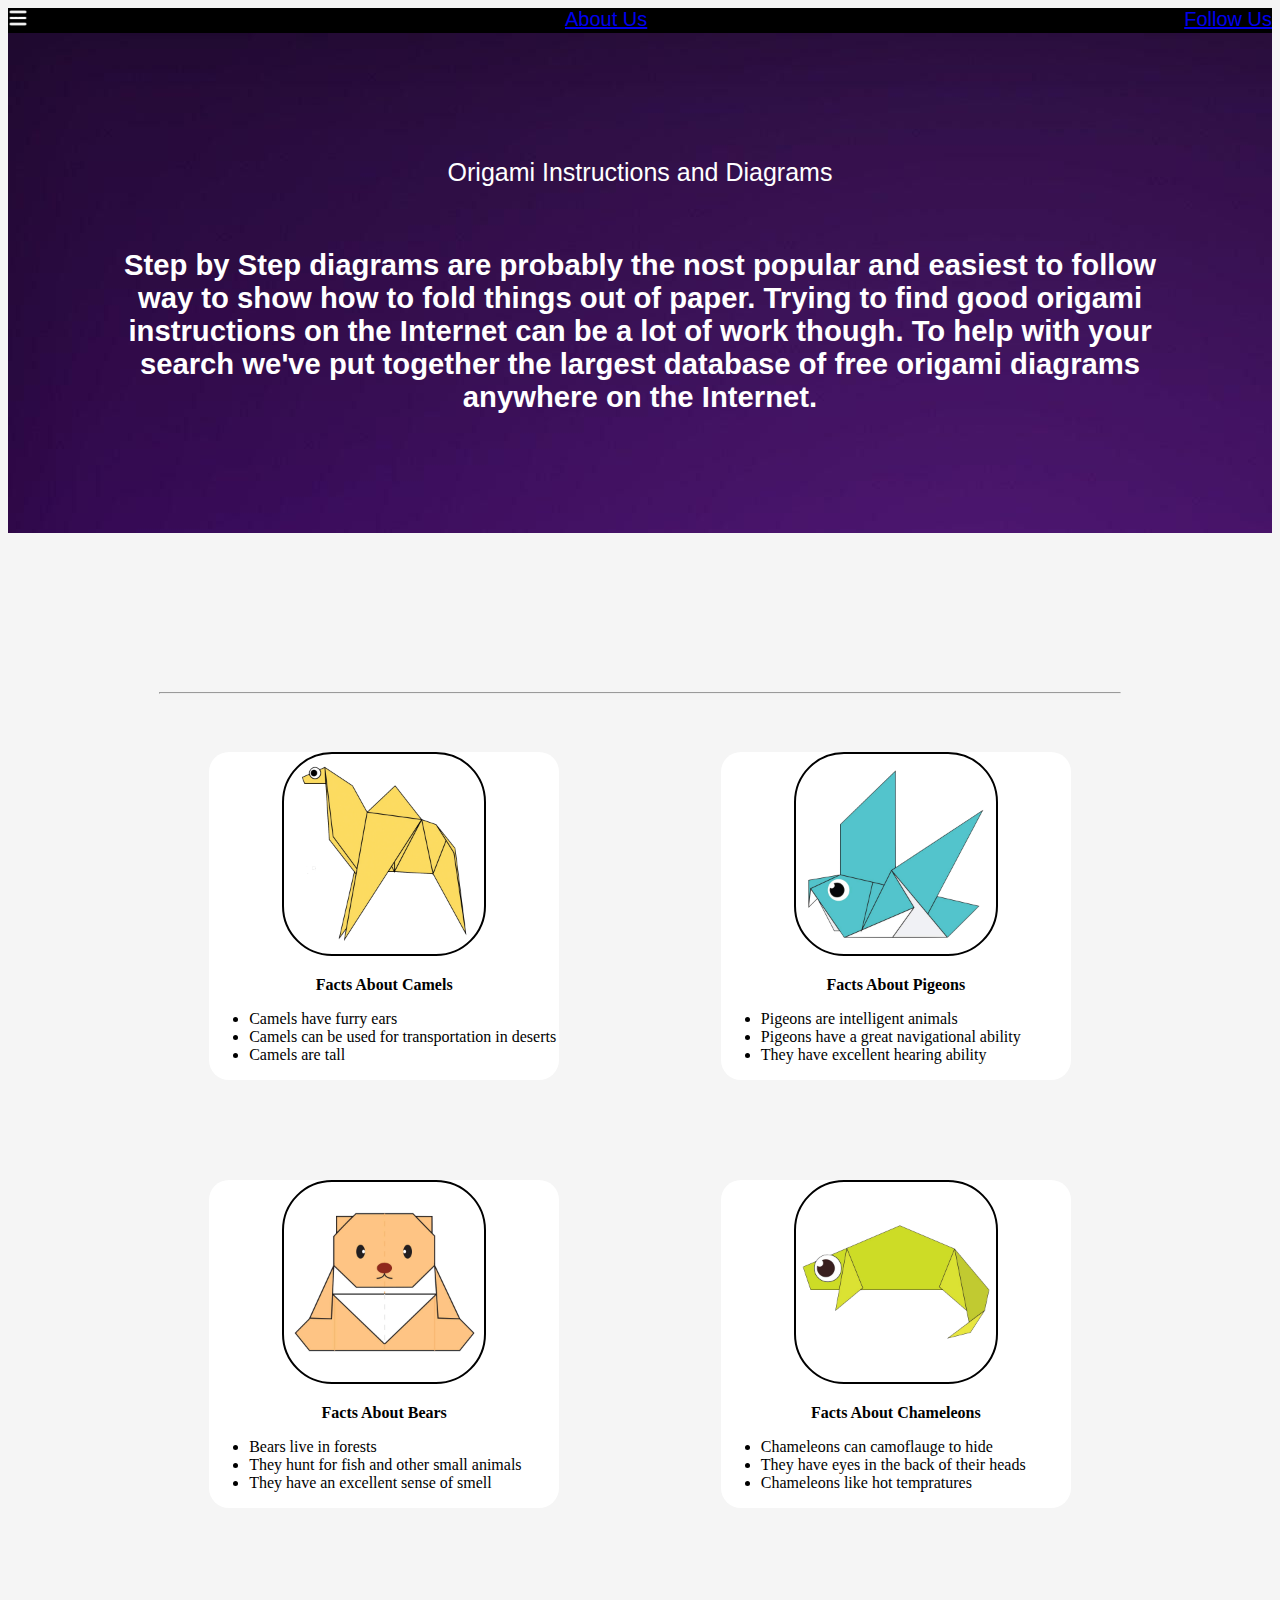
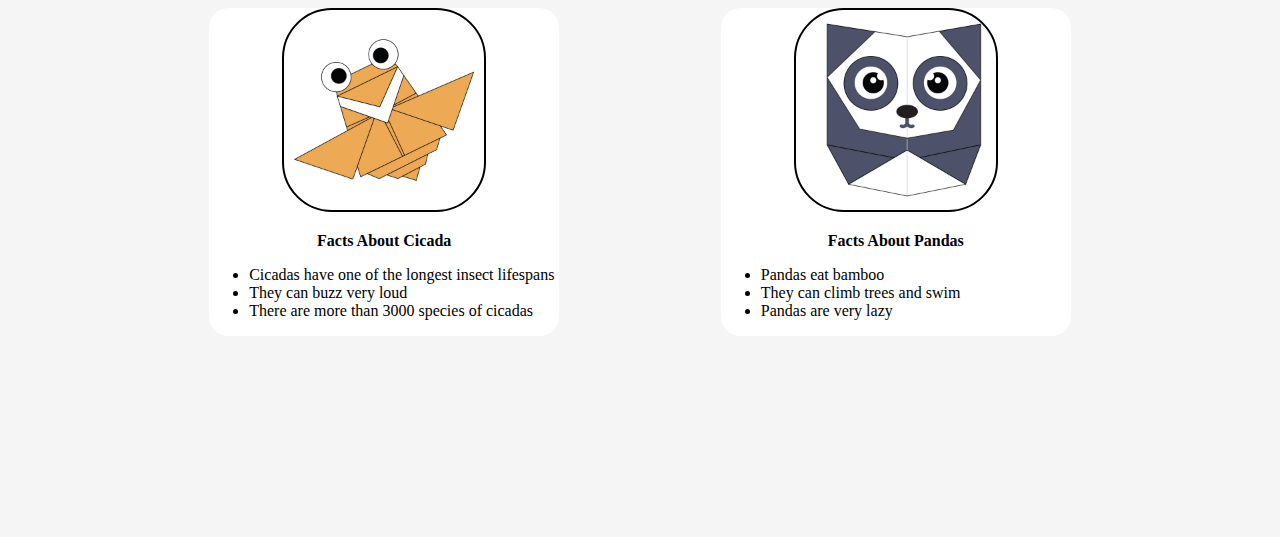
<file: index.html>
<!DOCTYPE html>
<html>
    <head>
        <title>Origami Designs</title>

        <link rel="stylesheet"
        type="text/css"
        href="style.css"
        />

    </head>
    <body>
        <div class="header">

            <div class="menu">
                <div><a href="#"> <img src="images/menu4.png" width="20px" height="20px"></a></div>                <div><a href="aboutus.html"> About Us</a></div>
                <div><a href="followus.html"> Follow Us</a></div>
            </div>

            <div class="bodyimg">
                <div class="text">
                    <p>
                        Origami Instructions and Diagrams
                    </p>
                    <h3><br>
                    Step by Step diagrams are probably the nost popular and easiest to follow way to show how to fold things out of paper.
                    Trying to find good origami instructions on the Internet can be a lot of work though. To help with your search we've put 
                    together the largest database of free origami diagrams anywhere on the Internet.
                    </h3>
                </div>
            </div>
        </div>


        <div class="grid">
            <hr width=2500px >
            <div class="origami">
                <center>
                <a href="https://origami.me/camel/"> <img src="images/camel.png" width=200px height = 200px></a>
                <p><b>Facts About Camels</b></p>
                </center>
                
                <ul>
                    <li>Camels have furry ears</li>
                    <li>Camels can be used for transportation in deserts</li>
                    <li>Camels are tall</li>
                </ul>
            </div>

            <div class="origami">
                
                <center>
                <a href="https://origami.me/pigeon/"> <img src="images/pigeon.png" width=200px height = 200px></a>
                <p><b>Facts About Pigeons</b></p>
                </center>

                <ul>
                    <li>Pigeons are intelligent animals</li>
                    <li>Pigeons have a great navigational ability</li>
                    <li>They have excellent hearing ability</li>
                </ul>
            </div>

            <div class="origami">
                
                <center>
                <a href="http://origami.me/teddy-bear/"> <img src="images/teddy.png" width=200px height = 200px></a>
                <p><b>Facts About Bears</b></p>
                </center>

                <ul>
                    <li>Bears live in forests</li>
                    <li>They hunt for fish and other small animals</li>
                    <li>They have an excellent sense of smell</li>
                </ul>
            </div>

            <div class="origami">
                
                <center>
                <a href="http://origami.me/chameleon/"> <img src="images/chameleon.png" width=200px height = 200px></a>
                <p><b>Facts About Chameleons</b></p>
                </center>

                <ul>
                    <li>Chameleons can camoflauge to hide</li>
                    <li>They have eyes in the back of their heads</li>
                    <li>Chameleons like hot tempratures</li>
                </ul>
            </div>

            <div class="origami">
                
                <center>
                <a href="http://origami.me/flying-cicada/"> <img src="images/cicada.png" width=200px height = 200px></a>
                <p><b>Facts About Cicada</b></p>
                </center>

                <ul>
                    <li>Cicadas have one of the longest insect lifespans</li>
                    <li>They can buzz very loud</li>
                    <li>There are more than 3000 species of cicadas</li>
                </ul>
            </div>

            <div class="origami">
                
                <center>
                <a href="http://origami.me/panda/"> <img src="images/panda.png" width=200px height = 200px></a>
                <p><b>Facts About Pandas</b></p>
                </center>

                <ul>
                    <li>Pandas eat bamboo</li>
                    <li>They can climb trees and swim</li>
                    <li>Pandas are very lazy</li>
                </ul>
            </div>




        </div>
    </body>
</html>
</file>
<file: style.css>
.grid img{
    border: 2px solid black;
    border-radius: 50px;
}

.grid{
    margin: 40mm;
    display: flex;
    flex-wrap: wrap;
    justify-content: space-between;
}

.origami{
    margin: 50px;
    border-radius: 20px;
    border-top: white;
    width: 350px;
    background-color: white;
    font-family: fantasy;
    
}

.menu{
    
    display: flex;
    justify-content: space-between;
    background-color: black;
    font-size: 20px;
    font-family: sans-serif;
    font-family: 400;
    color: white;
    
}

body{
    background-color: whitesmoke;
}
.bodyimg{
    height: 500px;

    display: flex;
    justify-content: center;
    background-image: url("images/1687819.jpg");
    background-color: #cccccc;
}

.text{
    margin: 100px;
    
    text-align: center;
    font-size: 25px;
    font-family:'Franklin Gothic Medium', 'Arial Narrow', Arial, sans-serif;
    color:white
}
</file>
